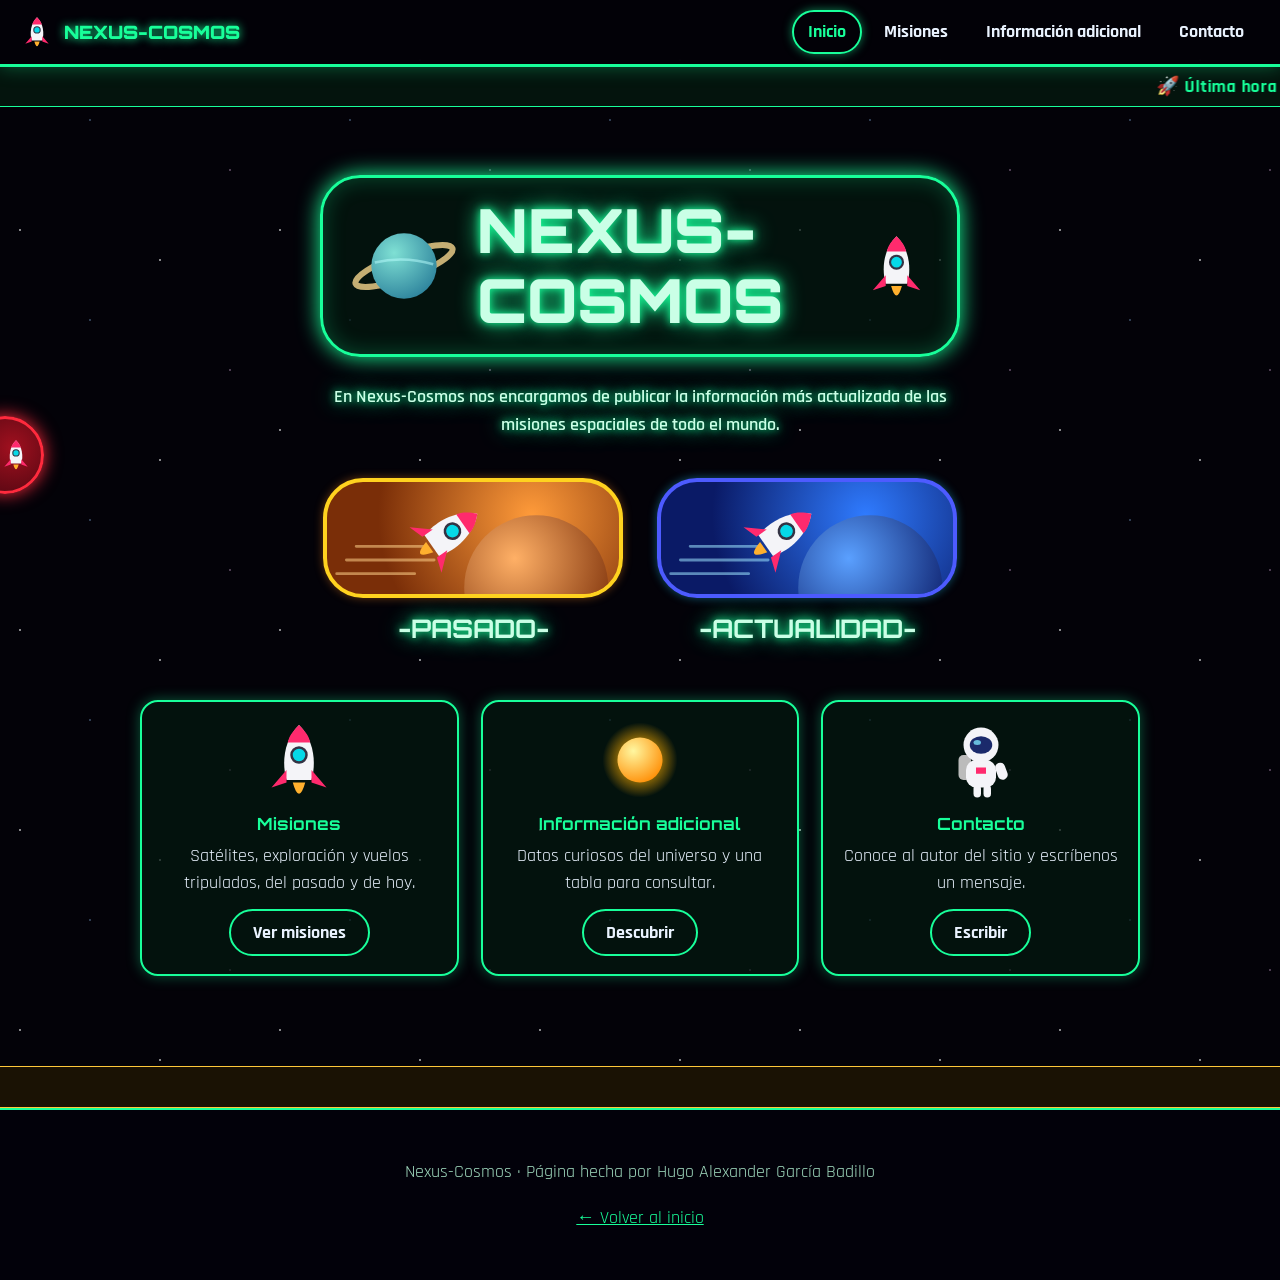
<file: index.html>
<!DOCTYPE html>
<html lang="es">
<head>
<meta charset="UTF-8">
<meta name="viewport" content="width=device-width, initial-scale=1, viewport-fit=cover">
<title>Inicio | Nexus-Cosmos</title>
<link href="https://fonts.googleapis.com/css2?family=Orbitron:wght@500;700;900&family=Rajdhani:wght@500;600;700&display=swap" rel="stylesheet">
<link rel="stylesheet" href="css/styles.css">
</head>
<body>

<!-- Navegación rápida (cohete) -->
<input type="checkbox" id="qnchk" class="vh" aria-label="Navegación rápida">
<div class="qn">
  <a class="qn-item" href="index.html" style="--i:3">🏠 Inicio</a>
  <a class="qn-item" href="misiones.html" style="--i:2">🚀 Misiones</a>
  <a class="qn-item" href="informacion.html" style="--i:1">⭐ Información adicional</a>
  <a class="qn-item" href="contacto.html" style="--i:0">✉️ Contacto</a>
  <label class="qn-btn" for="qnchk" title="Navegación rápida"><img src="img/cohete.svg" alt="Cohete: abrir navegación rápida"></label>
</div>

<!-- Encabezado y menú principal -->
<header class="top">
  <a class="brand" href="index.html"><img src="img/cohete.svg" alt="Logo de Nexus-Cosmos">NEXUS-COSMOS</a>
  <input type="checkbox" id="mnchk" class="vh" aria-label="Abrir menú">
  <label class="burger" for="mnchk" title="Menú">☰</label>
  <nav aria-label="Menú principal"><a href="index.html" aria-current="page">Inicio</a><a href="misiones.html">Misiones</a><a href="informacion.html">Información adicional</a><a href="contacto.html">Contacto</a></nav>
</header>
<marquee class="tick" scrollamount="6">🚀 Última hora espacial ✦ El telescopio James Webb observa el universo en infrarrojo ✦ Perseverance busca señales de vida antigua en Marte ✦ La Voyager 1 es el objeto humano más lejano de la Tierra ✦ Artemis I rodeó la Luna en 2022 🌙</marquee>

<main class="view on" id="v-inicio"><div class="wrap">
  <div class="titlebox"><img src="img/saturno.svg" alt="Planeta con anillos" class="pl"><h1 class="glow">NEXUS-COSMOS</h1><img src="img/cohete.svg" alt="Cohete" class="pl"></div>
  <p class="tagline glow">En Nexus-Cosmos nos encargamos de publicar la información más actualizada de las misiones espaciales de todo el mundo.</p>
  <div class="choices">
    <a class="choice p" href="misiones.html#pasado"><div class="img"><img src="img/pasado.svg" alt="Cohete sobre un planeta naranja"></div><h2 class="glow">-PASADO-</h2><div class="br"></div></a>
    <a class="choice a" href="misiones.html#actualidad"><div class="img"><img src="img/actualidad.svg" alt="Cohete sobre un planeta azul"></div><h2 class="glow">-ACTUALIDAD-</h2><div class="br"></div></a>
  </div>
  <div class="tiles">
    <article class="tile"><img src="img/cohete.svg" alt="Cohete"><h3>Misiones</h3><p>Satélites, exploración y vuelos tripulados, del pasado y de hoy.</p><a class="mini" href="misiones.html">Ver misiones</a></article>
    <article class="tile"><img src="img/sol.svg" alt="El Sol"><h3>Información adicional</h3><p>Datos curiosos del universo y una tabla para consultar.</p><a class="mini" href="informacion.html">Descubrir</a></article>
    <article class="tile"><img src="img/astronauta.svg" alt="Astronauta"><h3>Contacto</h3><p>Conoce al autor del sitio y escríbenos un mensaje.</p><a class="mini" href="contacto.html">Escribir</a></article>
    </div>
</div></main>

<marquee class="tick alt" direction="right" scrollamount="5">🪐 Elige una época: el pasado de la conquista espacial o las misiones de la actualidad ✦ Nexus-Cosmos: tu portal de misiones espaciales 🛰️</marquee>

<footer class="foot">
  <p>Nexus-Cosmos · Página hecha por Hugo Alexander García Badillo</p>
  <p><a href="index.html">← Volver al inicio</a></p>
</footer>
</body>
</html>
</file>
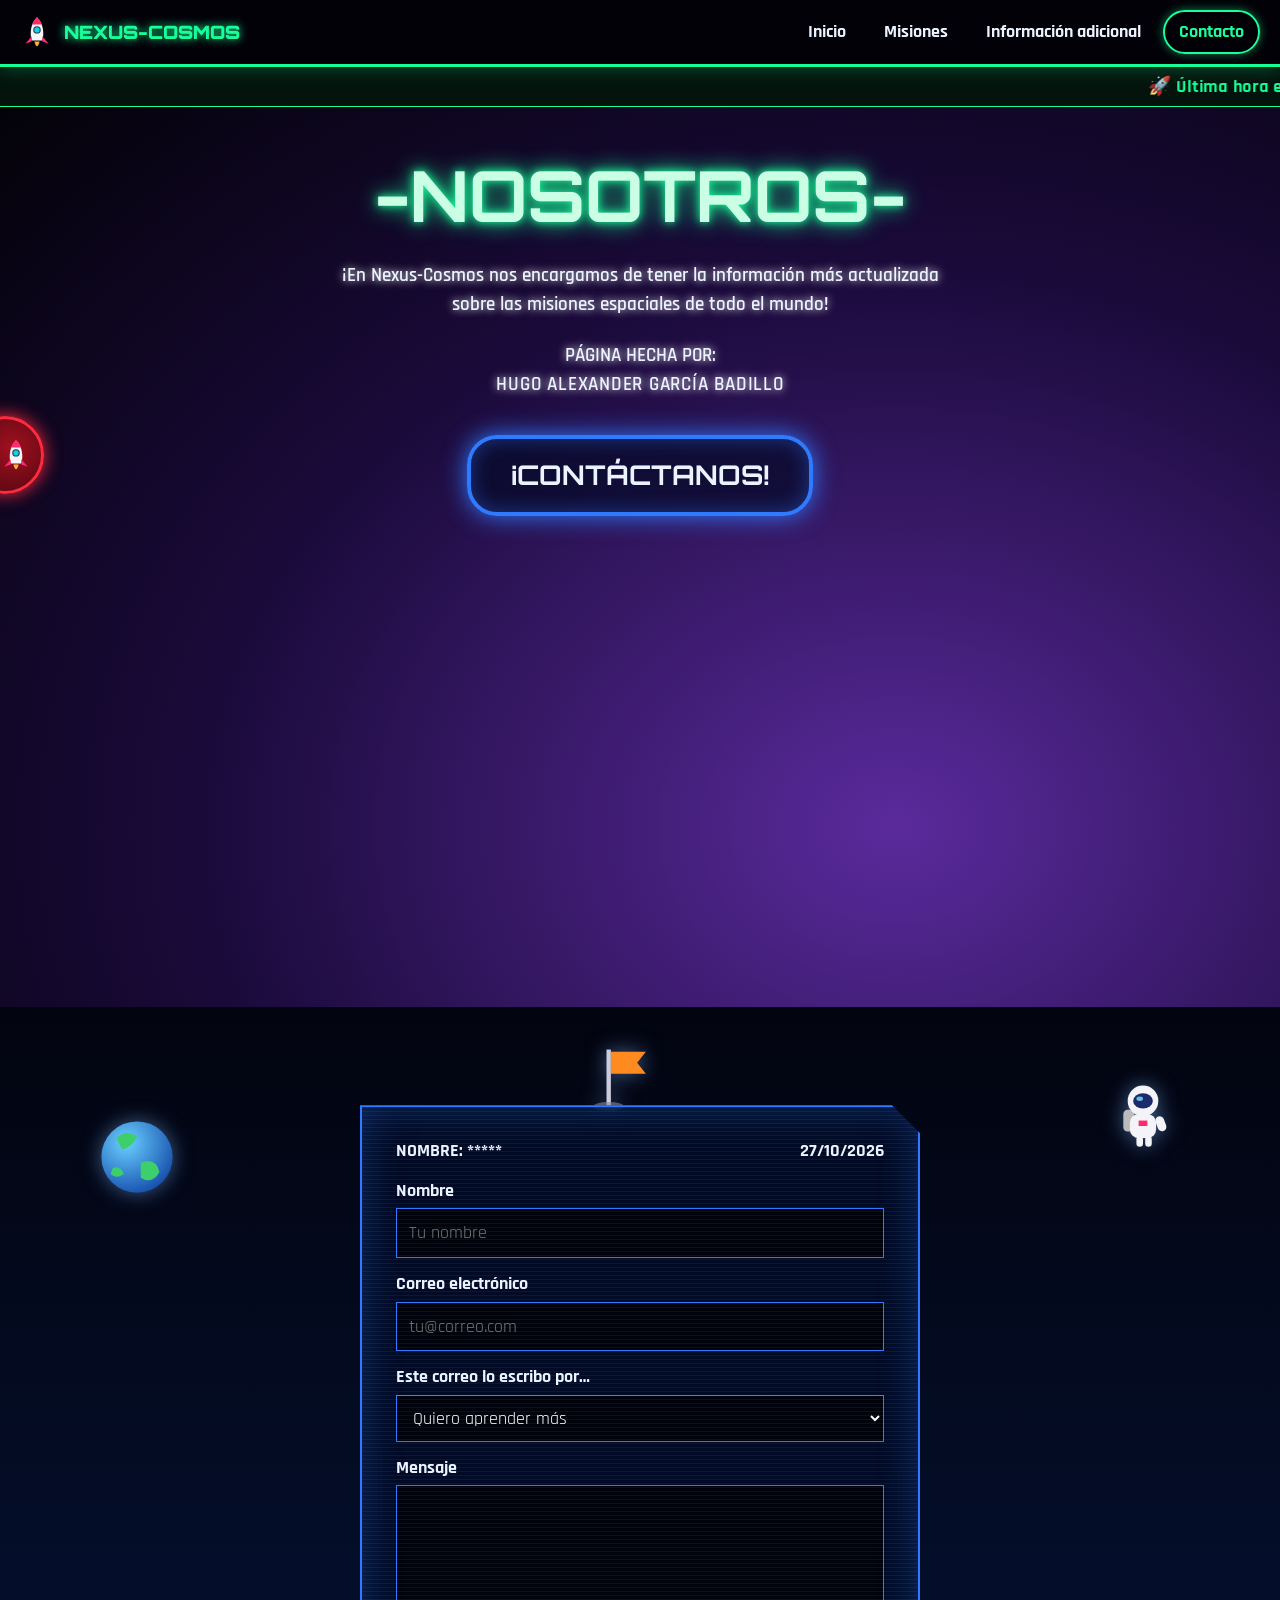
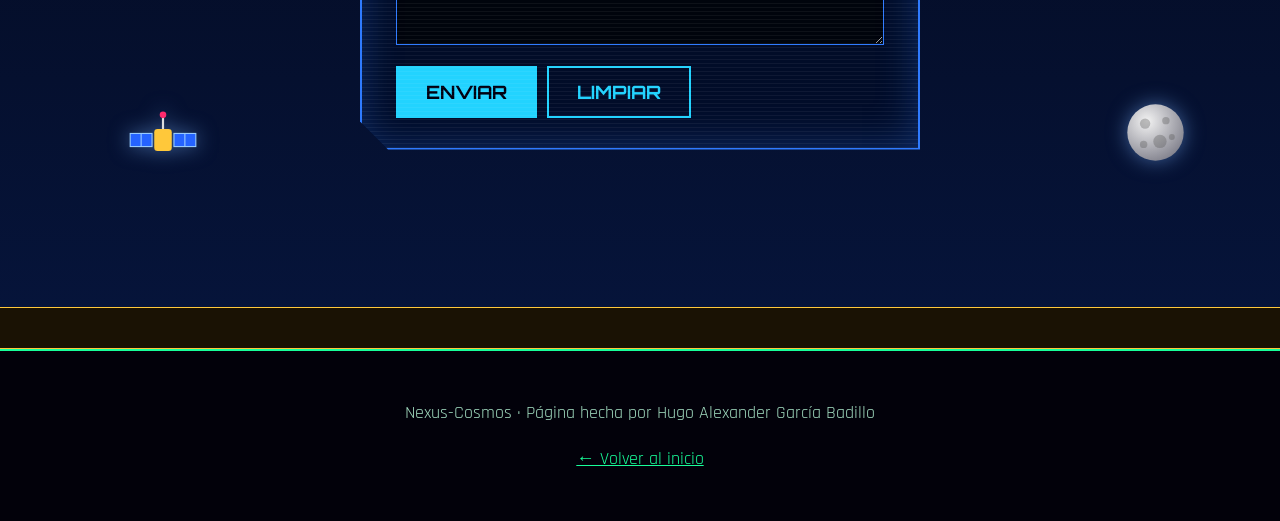
<file: contacto.html>
<!DOCTYPE html>
<html lang="es">
<head>
<meta charset="UTF-8">
<meta name="viewport" content="width=device-width, initial-scale=1, viewport-fit=cover">
<title>Contacto | Nexus-Cosmos</title>
<link href="https://fonts.googleapis.com/css2?family=Orbitron:wght@500;700;900&family=Rajdhani:wght@500;600;700&display=swap" rel="stylesheet">
<link rel="stylesheet" href="css/styles.css">
</head>
<body>

<!-- Navegación rápida (cohete) -->
<input type="checkbox" id="qnchk" class="vh" aria-label="Navegación rápida">
<div class="qn">
  <a class="qn-item" href="index.html" style="--i:3">🏠 Inicio</a>
  <a class="qn-item" href="misiones.html" style="--i:2">🚀 Misiones</a>
  <a class="qn-item" href="informacion.html" style="--i:1">⭐ Información adicional</a>
  <a class="qn-item" href="contacto.html" style="--i:0">✉️ Contacto</a>
  <label class="qn-btn" for="qnchk" title="Navegación rápida"><img src="img/cohete.svg" alt="Cohete: abrir navegación rápida"></label>
</div>

<!-- Encabezado y menú principal -->
<header class="top">
  <a class="brand" href="index.html"><img src="img/cohete.svg" alt="Logo de Nexus-Cosmos">NEXUS-COSMOS</a>
  <input type="checkbox" id="mnchk" class="vh" aria-label="Abrir menú">
  <label class="burger" for="mnchk" title="Menú">☰</label>
  <nav aria-label="Menú principal"><a href="index.html">Inicio</a><a href="misiones.html">Misiones</a><a href="informacion.html">Información adicional</a><a href="contacto.html" aria-current="page">Contacto</a></nav>
</header>
<marquee class="tick" scrollamount="6">🚀 Última hora espacial ✦ El telescopio James Webb observa el universo en infrarrojo ✦ Perseverance busca señales de vida antigua en Marte ✦ La Voyager 1 es el objeto humano más lejano de la Tierra ✦ Artemis I rodeó la Luna en 2022 🌙</marquee>

<section class="view on" id="v-nosotros"><div class="wrap">
  <h2 class="glow">-NOSOTROS-</h2>
  <p>¡En Nexus-Cosmos nos encargamos de tener la información más actualizada sobre las misiones espaciales de todo el mundo!</p>
  <p>PÁGINA HECHA POR:<br><span class="who">HUGO ALEXANDER GARCÍA BADILLO</span></p>
  <a class="go" href="#formulario">¡CONTÁCTANOS!</a>
</div></section>

<section class="view" id="v-contacto">
  <span class="fl"><img src="img/tierra.svg" alt="Planeta Tierra"></span><span class="fl"><img src="img/astronauta.svg" alt="Astronauta flotando"></span><span class="fl"><img src="img/satelite.svg" alt="Satélite"></span><span class="fl"><img src="img/luna.svg" alt="La Luna"></span><span class="fl"><img src="img/bandera.svg" alt="Bandera en la Luna"></span>
  <div class="wrap"><form class="holo" id="formulario" action="mailto:tu-correo@ejemplo.com" method="post" enctype="text/plain">
    <div class="hd"><span>NOMBRE: *****</span><time datetime="2026-10-27">27/10/2026</time></div>
    <label for="cn">Nombre</label><input id="cn" name="nombre" type="text" placeholder="Tu nombre" required>
    <label for="ce">Correo electrónico</label><input id="ce" name="correo" type="email" placeholder="tu@correo.com" required>
    <label for="cs">Este correo lo escribo por…</label>
    <select id="cs" name="motivo"><option>Quiero aprender más</option><option>Quiero sugerir una misión</option><option>Encontré un error</option><option>Otro motivo</option></select>
    <label for="cm">Mensaje</label><textarea id="cm" name="mensaje" rows="5" required></textarea>
    <button class="send" type="submit">ENVIAR</button><button class="send alt" type="reset">LIMPIAR</button>
  </form></div>
</section>

<marquee class="tick alt" direction="right" scrollamount="5">✉️ Escríbenos tu mensaje ✦ Nexus-Cosmos responde a todos los exploradores del cosmos 🚀</marquee>

<footer class="foot">
  <p>Nexus-Cosmos · Página hecha por Hugo Alexander García Badillo</p>
  <p><a href="index.html">← Volver al inicio</a></p>
</footer>
</body>
</html>
</file>
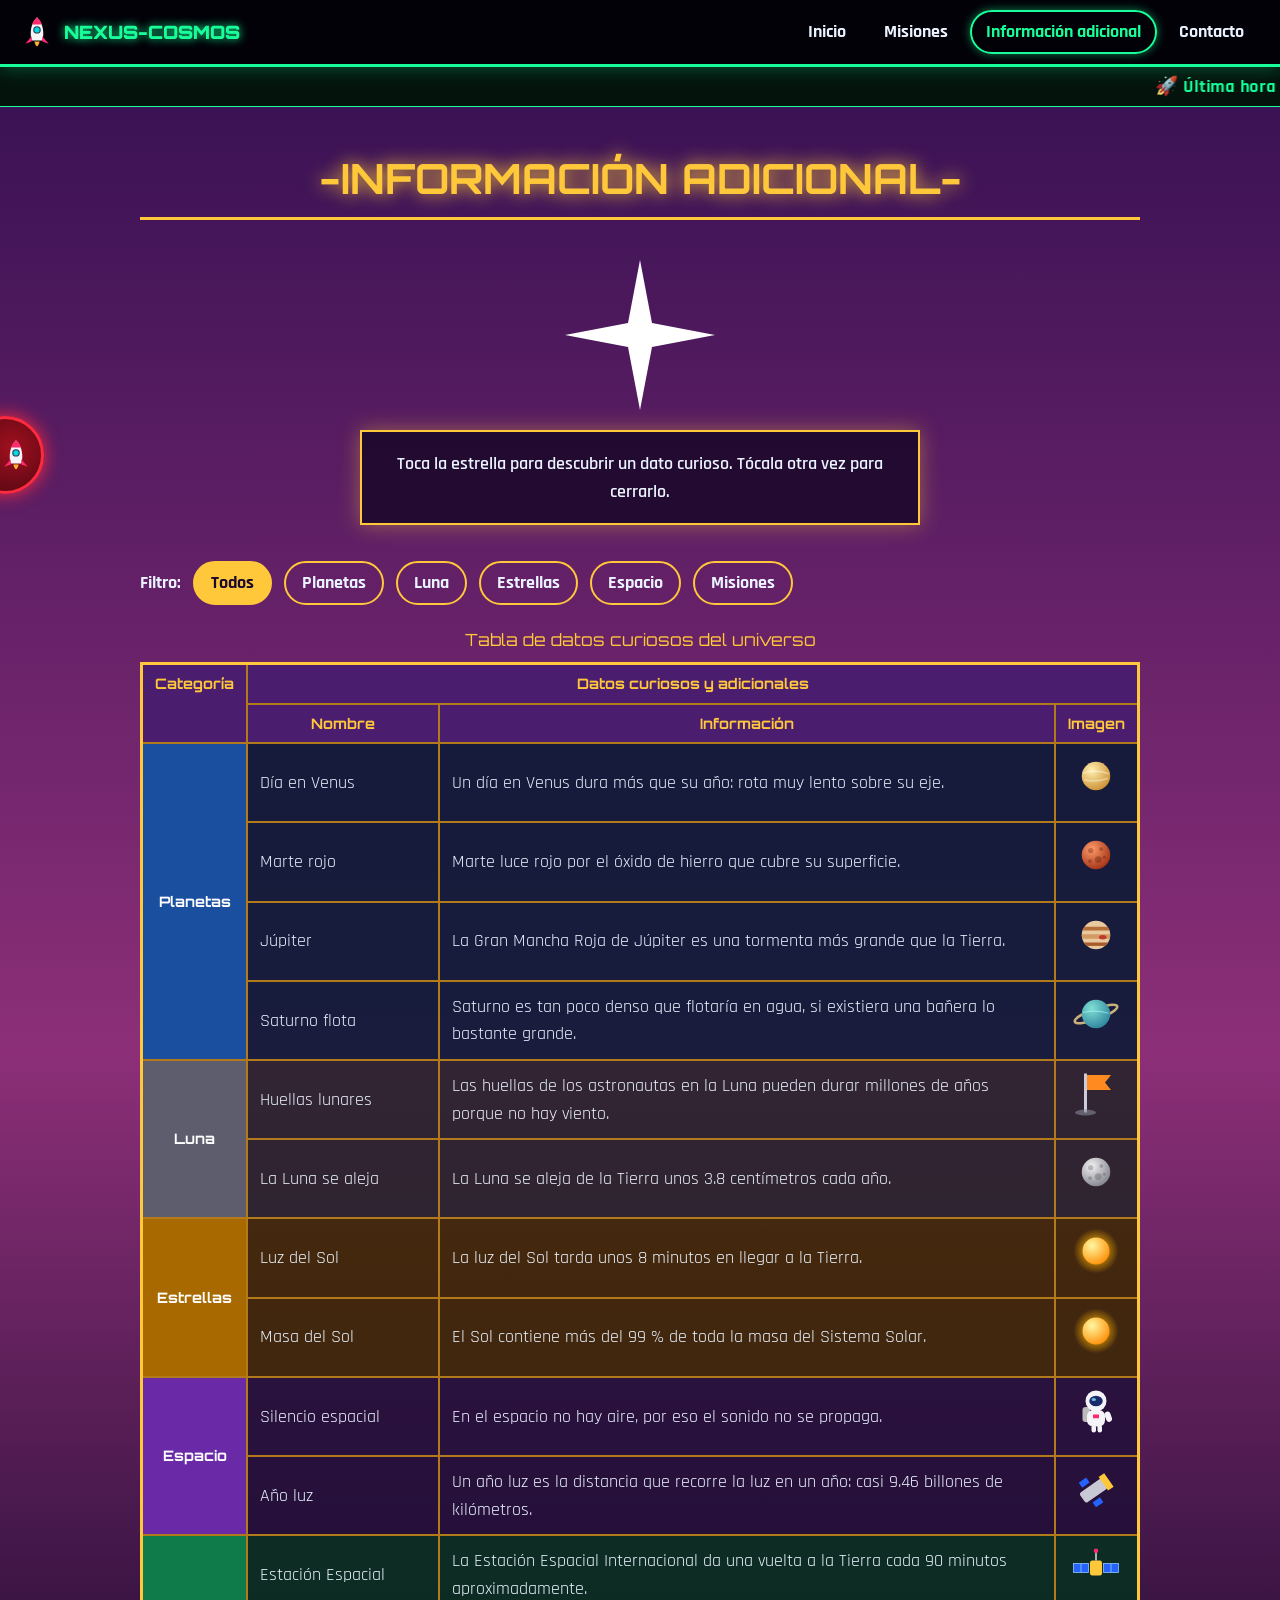
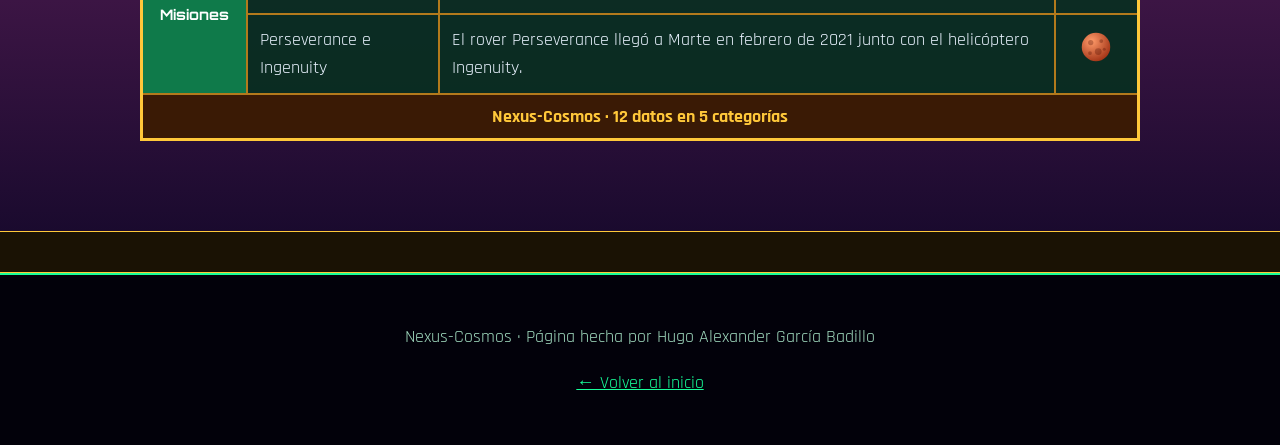
<file: informacion.html>
<!DOCTYPE html>
<html lang="es">
<head>
<meta charset="UTF-8">
<meta name="viewport" content="width=device-width, initial-scale=1, viewport-fit=cover">
<title>Información adicional | Nexus-Cosmos</title>
<link href="https://fonts.googleapis.com/css2?family=Orbitron:wght@500;700;900&family=Rajdhani:wght@500;600;700&display=swap" rel="stylesheet">
<link rel="stylesheet" href="css/styles.css">
</head>
<body>

<!-- Navegación rápida (cohete) -->
<input type="checkbox" id="qnchk" class="vh" aria-label="Navegación rápida">
<div class="qn">
  <a class="qn-item" href="index.html" style="--i:3">🏠 Inicio</a>
  <a class="qn-item" href="misiones.html" style="--i:2">🚀 Misiones</a>
  <a class="qn-item" href="informacion.html" style="--i:1">⭐ Información adicional</a>
  <a class="qn-item" href="contacto.html" style="--i:0">✉️ Contacto</a>
  <label class="qn-btn" for="qnchk" title="Navegación rápida"><img src="img/cohete.svg" alt="Cohete: abrir navegación rápida"></label>
</div>

<!-- Encabezado y menú principal -->
<header class="top">
  <a class="brand" href="index.html"><img src="img/cohete.svg" alt="Logo de Nexus-Cosmos">NEXUS-COSMOS</a>
  <input type="checkbox" id="mnchk" class="vh" aria-label="Abrir menú">
  <label class="burger" for="mnchk" title="Menú">☰</label>
  <nav aria-label="Menú principal"><a href="index.html">Inicio</a><a href="misiones.html">Misiones</a><a href="informacion.html" aria-current="page">Información adicional</a><a href="contacto.html">Contacto</a></nav>
</header>
<marquee class="tick" scrollamount="6">🚀 Última hora espacial ✦ El telescopio James Webb observa el universo en infrarrojo ✦ Perseverance busca señales de vida antigua en Marte ✦ La Voyager 1 es el objeto humano más lejano de la Tierra ✦ Artemis I rodeó la Luna en 2022 🌙</marquee>

<section class="view on" id="v-info"><div class="wrap">
  <h2>-INFORMACIÓN ADICIONAL-</h2>
  <input type="checkbox" class="vh" id="starchk" aria-label="Mostrar dato curioso">
  <div class="starwrap"><label class="star" for="starchk" title="Dato curioso"></label></div>
  <div class="fbox">
    <div class="factbox fb hint">Toca la estrella para descubrir un dato curioso. Tócala otra vez para cerrarlo.</div>
    <div class="factbox fb cyc">
      <p>✨ Un día en Venus dura más que su año: rota muy lento sobre su eje.</p>
      <p>✨ Marte luce rojo por el óxido de hierro que cubre su superficie.</p>
      <p>✨ La Gran Mancha Roja de Júpiter es una tormenta más grande que la Tierra.</p>
      <p>✨ Saturno es tan poco denso que flotaría en agua, si existiera una bañera lo bastante grande.</p>
      <p>✨ Las huellas de los astronautas en la Luna pueden durar millones de años porque no hay viento.</p>
      <p>✨ La Luna se aleja de la Tierra unos 3.8 centímetros cada año.</p>
      <p>✨ La luz del Sol tarda unos 8 minutos en llegar a la Tierra.</p>
      <p>✨ El Sol contiene más del 99 % de toda la masa del Sistema Solar.</p>
      <p>✨ En el espacio no hay aire, por eso el sonido no se propaga.</p>
      <p>✨ Un año luz es la distancia que recorre la luz en un año: casi 9.46 billones de kilómetros.</p>
      <p>✨ La Estación Espacial Internacional da una vuelta a la Tierra cada 90 minutos aproximadamente.</p>
      <p>✨ El rover Perseverance llegó a Marte en febrero de 2021 junto con el helicóptero Ingenuity.</p>
      </div>
  </div>
  <input type="radio" class="vh" name="f" id="f-all" checked><input type="radio" class="vh" name="f" id="f-pl"><input type="radio" class="vh" name="f" id="f-lu"><input type="radio" class="vh" name="f" id="f-es"><input type="radio" class="vh" name="f" id="f-ex"><input type="radio" class="vh" name="f" id="f-mi">
  <div class="tools"><span>Filtro:</span> <label class="fchip" for="f-all">Todos</label> <label class="fchip" for="f-pl">Planetas</label> <label class="fchip" for="f-lu">Luna</label> <label class="fchip" for="f-es">Estrellas</label> <label class="fchip" for="f-ex">Espacio</label> <label class="fchip" for="f-mi">Misiones</label></div>
  <div class="tw"><table>
    <caption>Tabla de datos curiosos del universo</caption>
    <thead>
      <tr><th rowspan="2">Categoría</th><th colspan="3">Datos curiosos y adicionales</th></tr>
      <tr><th>Nombre</th><th>Información</th><th>Imagen</th></tr>
    </thead>
    <tbody class="pl">
      <tr><td class="cat" rowspan="4">Planetas</td><td>Día en Venus</td><td>Un día en Venus dura más que su año: rota muy lento sobre su eje.</td><td class="im"><img src="img/venus.svg" alt="Ilustración: Día en Venus"></td></tr>
      <tr><td>Marte rojo</td><td>Marte luce rojo por el óxido de hierro que cubre su superficie.</td><td class="im"><img src="img/marte.svg" alt="Ilustración: Marte rojo"></td></tr>
      <tr><td>Júpiter</td><td>La Gran Mancha Roja de Júpiter es una tormenta más grande que la Tierra.</td><td class="im"><img src="img/jupiter.svg" alt="Ilustración: Júpiter"></td></tr>
      <tr><td>Saturno flota</td><td>Saturno es tan poco denso que flotaría en agua, si existiera una bañera lo bastante grande.</td><td class="im"><img src="img/saturno.svg" alt="Ilustración: Saturno flota"></td></tr>
    </tbody>
    <tbody class="lu">
      <tr><td class="cat" rowspan="2">Luna</td><td>Huellas lunares</td><td>Las huellas de los astronautas en la Luna pueden durar millones de años porque no hay viento.</td><td class="im"><img src="img/bandera.svg" alt="Ilustración: Huellas lunares"></td></tr>
      <tr><td>La Luna se aleja</td><td>La Luna se aleja de la Tierra unos 3.8 centímetros cada año.</td><td class="im"><img src="img/luna.svg" alt="Ilustración: La Luna se aleja"></td></tr>
    </tbody>
    <tbody class="es">
      <tr><td class="cat" rowspan="2">Estrellas</td><td>Luz del Sol</td><td>La luz del Sol tarda unos 8 minutos en llegar a la Tierra.</td><td class="im"><img src="img/sol.svg" alt="Ilustración: Luz del Sol"></td></tr>
      <tr><td>Masa del Sol</td><td>El Sol contiene más del 99 % de toda la masa del Sistema Solar.</td><td class="im"><img src="img/sol.svg" alt="Ilustración: Masa del Sol"></td></tr>
    </tbody>
    <tbody class="ex">
      <tr><td class="cat" rowspan="2">Espacio</td><td>Silencio espacial</td><td>En el espacio no hay aire, por eso el sonido no se propaga.</td><td class="im"><img src="img/astronauta.svg" alt="Ilustración: Silencio espacial"></td></tr>
      <tr><td>Año luz</td><td>Un año luz es la distancia que recorre la luz en un año: casi 9.46 billones de kilómetros.</td><td class="im"><img src="img/telescopio.svg" alt="Ilustración: Año luz"></td></tr>
    </tbody>
    <tbody class="mi">
      <tr><td class="cat" rowspan="2">Misiones</td><td>Estación Espacial</td><td>La Estación Espacial Internacional da una vuelta a la Tierra cada 90 minutos aproximadamente.</td><td class="im"><img src="img/satelite.svg" alt="Ilustración: Estación Espacial"></td></tr>
      <tr><td>Perseverance e Ingenuity</td><td>El rover Perseverance llegó a Marte en febrero de 2021 junto con el helicóptero Ingenuity.</td><td class="im"><img src="img/marte.svg" alt="Ilustración: Perseverance e Ingenuity"></td></tr>
    </tbody>
    <tfoot><tr><td colspan="4">Nexus-Cosmos · 12 datos en 5 categorías</td></tr></tfoot>
  </table></div>
</div></section>

<marquee class="tick alt" direction="right" scrollamount="5">⭐ Toca la estrella dorada para leer un dato curioso ✦ Filtra la tabla por categoría ✦ El universo es enorme y siempre hay algo nuevo por descubrir 🌌</marquee>

<footer class="foot">
  <p>Nexus-Cosmos · Página hecha por Hugo Alexander García Badillo</p>
  <p><a href="index.html">← Volver al inicio</a></p>
</footer>
</body>
</html>
</file>
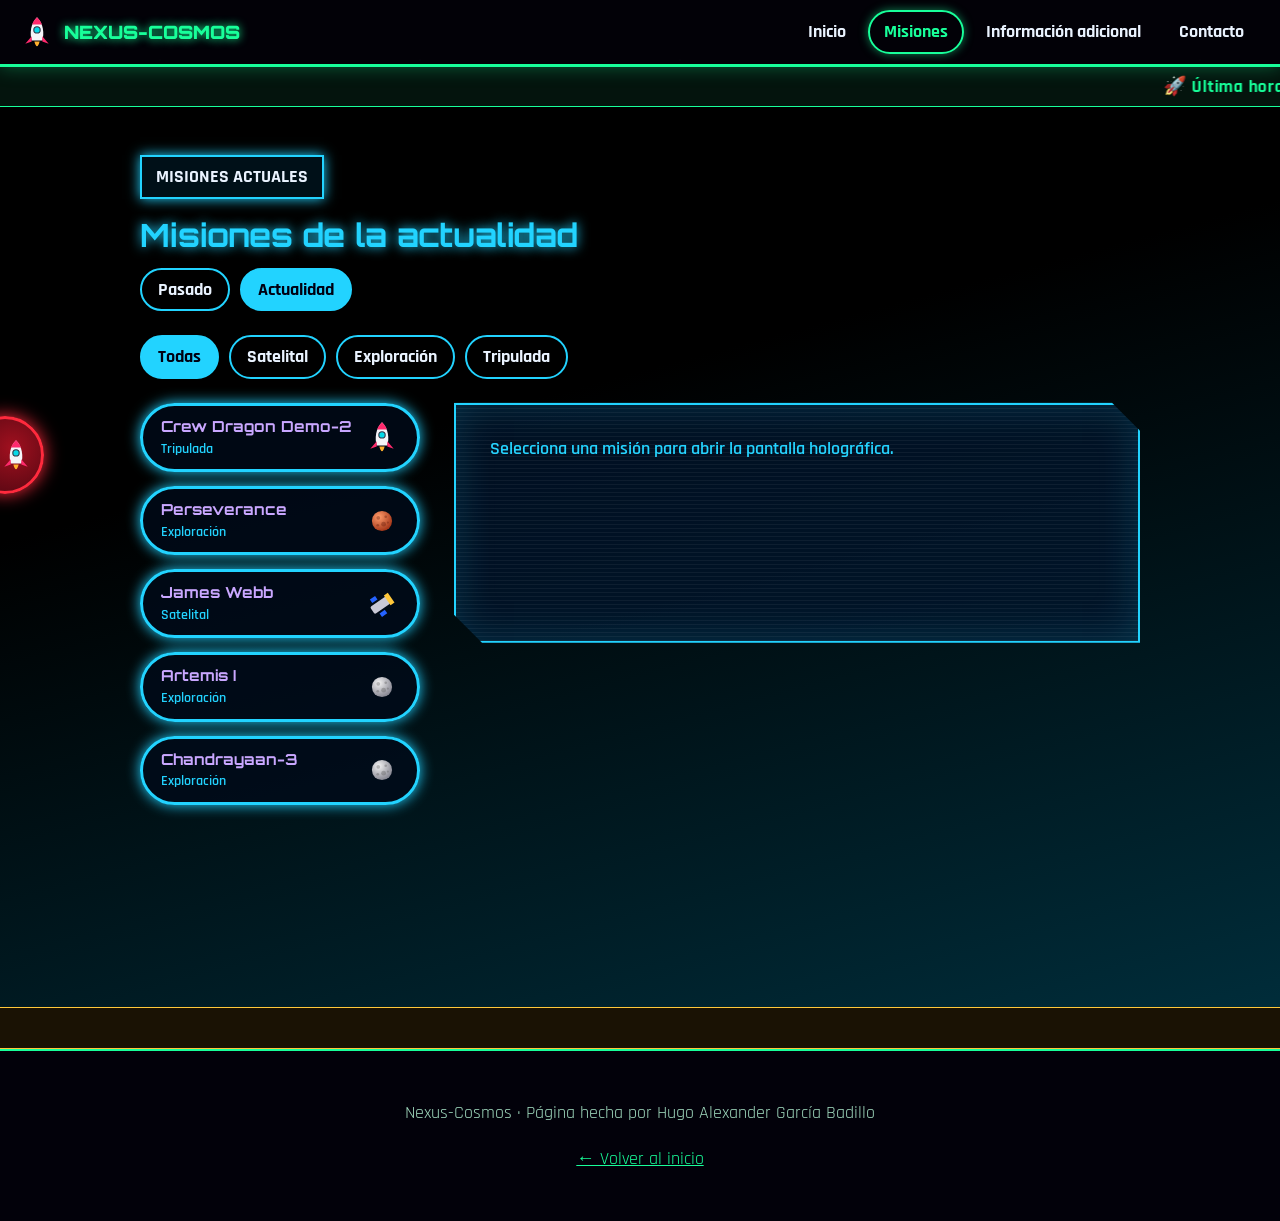
<file: misiones.html>
<!DOCTYPE html>
<html lang="es">
<head>
<meta charset="UTF-8">
<meta name="viewport" content="width=device-width, initial-scale=1, viewport-fit=cover">
<title>Misiones | Nexus-Cosmos</title>
<link href="https://fonts.googleapis.com/css2?family=Orbitron:wght@500;700;900&family=Rajdhani:wght@500;600;700&display=swap" rel="stylesheet">
<link rel="stylesheet" href="css/styles.css">
</head>
<body>

<!-- Navegación rápida (cohete) -->
<input type="checkbox" id="qnchk" class="vh" aria-label="Navegación rápida">
<div class="qn">
  <a class="qn-item" href="index.html" style="--i:3">🏠 Inicio</a>
  <a class="qn-item" href="misiones.html" style="--i:2">🚀 Misiones</a>
  <a class="qn-item" href="informacion.html" style="--i:1">⭐ Información adicional</a>
  <a class="qn-item" href="contacto.html" style="--i:0">✉️ Contacto</a>
  <label class="qn-btn" for="qnchk" title="Navegación rápida"><img src="img/cohete.svg" alt="Cohete: abrir navegación rápida"></label>
</div>

<!-- Encabezado y menú principal -->
<header class="top">
  <a class="brand" href="index.html"><img src="img/cohete.svg" alt="Logo de Nexus-Cosmos">NEXUS-COSMOS</a>
  <input type="checkbox" id="mnchk" class="vh" aria-label="Abrir menú">
  <label class="burger" for="mnchk" title="Menú">☰</label>
  <nav aria-label="Menú principal"><a href="index.html">Inicio</a><a href="misiones.html" aria-current="page">Misiones</a><a href="informacion.html">Información adicional</a><a href="contacto.html">Contacto</a></nav>
</header>
<marquee class="tick" scrollamount="6">🚀 Última hora espacial ✦ El telescopio James Webb observa el universo en infrarrojo ✦ Perseverance busca señales de vida antigua en Marte ✦ La Voyager 1 es el objeto humano más lejano de la Tierra ✦ Artemis I rodeó la Luna en 2022 🌙</marquee>

<section class="view era" id="pasado" data-theme="pasado"><div class="wrap">
  <span class="chip-tag">MISIONES PASADAS</span>
  <h2 class="eh">Las misiones que abrieron el camino</h2>
  <div class="bar"><a class="chip on" href="#pasado">Pasado</a><a class="chip" href="#actualidad">Actualidad</a></div>
  <input type="radio" class="vh" name="pm" id="p1" aria-label="Sputnik 1"><input type="radio" class="vh" name="pm" id="p2" aria-label="Vostok 1"><input type="radio" class="vh" name="pm" id="p3" aria-label="Apolo 11"><input type="radio" class="vh" name="pm" id="p4" aria-label="Voyager 1"><input type="radio" class="vh" name="pm" id="p5" aria-label="Hubble">
  <input type="radio" class="vh" name="pcat" id="pc-all" checked><input type="radio" class="vh" name="pcat" id="pc-sat"><input type="radio" class="vh" name="pcat" id="pc-exp"><input type="radio" class="vh" name="pcat" id="pc-trip">
  <div class="bar"><label class="chip" for="pc-all">Todas</label><label class="chip" for="pc-sat">Satelital</label><label class="chip" for="pc-exp">Exploración</label><label class="chip" for="pc-trip">Tripulada</label></div>
  <div class="mgrid">
    <div class="mlist">
      <label class="mbtn sat" for="p1"><span>Sputnik 1<small>Satelital</small></span><img src="img/satelite.svg" alt=""></label>
      <label class="mbtn trip" for="p2"><span>Vostok 1<small>Tripulada</small></span><img src="img/astronauta.svg" alt=""></label>
      <label class="mbtn trip" for="p3"><span>Apolo 11<small>Tripulada</small></span><img src="img/luna.svg" alt=""></label>
      <label class="mbtn exp" for="p4"><span>Voyager 1<small>Exploración</small></span><img src="img/sonda.svg" alt=""></label>
      <label class="mbtn sat" for="p5"><span>Hubble<small>Satelital</small></span><img src="img/telescopio.svg" alt=""></label>
      </div>
    <div class="holo">
      <p class="empty hint">Selecciona una misión para abrir la pantalla holográfica.</p>
      <div class="hp ph1"><h3>SPUTNIK 1 - AÑO 1957</h3><div class="row"><p>Primer satélite artificial de la historia, lanzado por la Unión Soviética. Inició la carrera espacial.<br><em style="color:var(--acc)">Tipo: Satelital</em></p><img src="img/satelite.svg" alt="Ilustración de Sputnik 1" class="big"></div></div>
      <div class="hp ph2"><h3>VOSTOK 1 - AÑO 1961</h3><div class="row"><p>Yuri Gagarin se convirtió en el primer ser humano en viajar al espacio y orbitar la Tierra.<br><em style="color:var(--acc)">Tipo: Tripulada</em></p><img src="img/astronauta.svg" alt="Ilustración de Vostok 1" class="big"></div></div>
      <div class="hp ph3"><h3>APOLO 11 - AÑO 1969</h3><div class="row"><p>Neil Armstrong y Buzz Aldrin pisaron la Luna por primera vez, mientras Michael Collins esperaba en órbita.<br><em style="color:var(--acc)">Tipo: Tripulada</em></p><img src="img/luna.svg" alt="Ilustración de Apolo 11" class="big"></div></div>
      <div class="hp ph4"><h3>VOYAGER 1 - AÑO 1977</h3><div class="row"><p>Sonda que visitó Júpiter y Saturno, y hoy es el objeto humano más lejano de la Tierra.<br><em style="color:var(--acc)">Tipo: Exploración</em></p><img src="img/sonda.svg" alt="Ilustración de Voyager 1" class="big"></div></div>
      <div class="hp ph5"><h3>HUBBLE - AÑO 1990</h3><div class="row"><p>Telescopio espacial que ha capturado imágenes profundas del universo durante más de tres décadas.<br><em style="color:var(--acc)">Tipo: Satelital</em></p><img src="img/telescopio.svg" alt="Ilustración de Hubble" class="big"></div></div>
      </div>
  </div>
</div></section>
<section class="view era" id="actualidad" data-theme="actualidad"><div class="wrap">
  <span class="chip-tag">MISIONES ACTUALES</span>
  <h2 class="eh">Misiones de la actualidad</h2>
  <div class="bar"><a class="chip" href="#pasado">Pasado</a><a class="chip on" href="#actualidad">Actualidad</a></div>
  <input type="radio" class="vh" name="am" id="a1" aria-label="Crew Dragon Demo-2"><input type="radio" class="vh" name="am" id="a2" aria-label="Perseverance"><input type="radio" class="vh" name="am" id="a3" aria-label="James Webb"><input type="radio" class="vh" name="am" id="a4" aria-label="Artemis I"><input type="radio" class="vh" name="am" id="a5" aria-label="Chandrayaan-3">
  <input type="radio" class="vh" name="acat" id="ac-all" checked><input type="radio" class="vh" name="acat" id="ac-sat"><input type="radio" class="vh" name="acat" id="ac-exp"><input type="radio" class="vh" name="acat" id="ac-trip">
  <div class="bar"><label class="chip" for="ac-all">Todas</label><label class="chip" for="ac-sat">Satelital</label><label class="chip" for="ac-exp">Exploración</label><label class="chip" for="ac-trip">Tripulada</label></div>
  <div class="mgrid">
    <div class="mlist">
      <label class="mbtn trip" for="a1"><span>Crew Dragon Demo-2<small>Tripulada</small></span><img src="img/cohete.svg" alt=""></label>
      <label class="mbtn exp" for="a2"><span>Perseverance<small>Exploración</small></span><img src="img/marte.svg" alt=""></label>
      <label class="mbtn sat" for="a3"><span>James Webb<small>Satelital</small></span><img src="img/telescopio.svg" alt=""></label>
      <label class="mbtn exp" for="a4"><span>Artemis I<small>Exploración</small></span><img src="img/luna.svg" alt=""></label>
      <label class="mbtn exp" for="a5"><span>Chandrayaan-3<small>Exploración</small></span><img src="img/luna.svg" alt=""></label>
      </div>
    <div class="holo">
      <p class="empty hint">Selecciona una misión para abrir la pantalla holográfica.</p>
      <div class="hp ah1"><h3>CREW DRAGON DEMO-2 - AÑO 2020</h3><div class="row"><p>Primer vuelo orbital tripulado operado por una empresa privada, con destino a la Estación Espacial Internacional.<br><em style="color:var(--acc)">Tipo: Tripulada</em></p><img src="img/cohete.svg" alt="Ilustración de Crew Dragon Demo-2" class="big"></div></div>
      <div class="hp ah2"><h3>PERSEVERANCE - AÑO 2021</h3><div class="row"><p>Rover de la NASA que busca señales de vida antigua en Marte y recolecta muestras para traerlas a la Tierra.<br><em style="color:var(--acc)">Tipo: Exploración</em></p><img src="img/marte.svg" alt="Ilustración de Perseverance" class="big"></div></div>
      <div class="hp ah3"><h3>JAMES WEBB - AÑO 2021</h3><div class="row"><p>Telescopio infrarrojo que observa las primeras galaxias y estudia atmósferas de exoplanetas.<br><em style="color:var(--acc)">Tipo: Satelital</em></p><img src="img/telescopio.svg" alt="Ilustración de James Webb" class="big"></div></div>
      <div class="hp ah4"><h3>ARTEMIS I - AÑO 2022</h3><div class="row"><p>Vuelo de prueba sin tripulación de la cápsula Orión alrededor de la Luna, primer paso del programa Artemis.<br><em style="color:var(--acc)">Tipo: Exploración</em></p><img src="img/luna.svg" alt="Ilustración de Artemis I" class="big"></div></div>
      <div class="hp ah5"><h3>CHANDRAYAAN-3 - AÑO 2023</h3><div class="row"><p>India logró un alunizaje suave cerca del polo sur lunar, una región clave por su posible hielo de agua.<br><em style="color:var(--acc)">Tipo: Exploración</em></p><img src="img/luna.svg" alt="Ilustración de Chandrayaan-3" class="big"></div></div>
      </div>
  </div>
</div></section>


<marquee class="tick alt" direction="right" scrollamount="5">🛰️ Filtra las misiones por tipo: satelital, exploración o tripulada ✦ Haz clic en una misión para abrir la pantalla holográfica 🔭</marquee>

<footer class="foot">
  <p>Nexus-Cosmos · Página hecha por Hugo Alexander García Badillo</p>
  <p><a href="index.html">← Volver al inicio</a></p>
</footer>
</body>
</html>
</file>
<file: css/styles.css>
:root{
  color-scheme:dark;
  --g:#18ff9a;--gold:#ffc83a;--red:#ff2a3d;--vio:#c9a7ff;
  --acc:#22d3ff;--acc2:#2563ff;
  --display:'Orbitron','Arial Black',sans-serif;--body:'Rajdhani','Segoe UI',Arial,sans-serif;
  box-sizing:border-box;padding-top:env(safe-area-inset-top,0px);padding-bottom:env(safe-area-inset-bottom,0px);
}
*,*::before,*::after{box-sizing:inherit}
html,body{margin:0;min-height:100%}
body{
  background:#030208;color:#eaf3ff;font-family:var(--body);font-size:1.15rem;line-height:1.5;overflow-x:hidden;
  background-image:
    radial-gradient(1.5px 1.5px at 20px 30px,#fff,transparent),radial-gradient(1px 1px at 90px 120px,#9cf,transparent),
    radial-gradient(1.5px 1.5px at 160px 60px,#fff,transparent),radial-gradient(1px 1px at 230px 170px,#fcf,transparent);
  background-size:260px 200px;
}
[data-theme=pasado]{--acc:#ff8a1f;--acc2:#ff4d00}
h1,h2,h3{font-family:var(--display);margin:0;line-height:1.15}
button{font:inherit;color:inherit;cursor:pointer}
:focus-visible{outline:2px solid var(--gold);outline-offset:3px}
.view{min-height:100vh;padding:48px 20px 90px;position:relative;overflow:hidden}
.view.on{display:block;animation:fade .5s}
@keyframes fade{from{opacity:0}to{opacity:1}}
.wrap{max-width:1000px;margin:0 auto;position:relative;z-index:2}
.glow{text-shadow:0 0 8px var(--g),0 0 22px var(--g);color:#caffe6}

/* QUICK NAV */
.qn{position:fixed;left:0;top:50%;z-index:90;width:0;height:0}
.qn-btn{
  position:absolute;left:-34px;top:-34px;width:78px;height:78px;border-radius:50%;padding:0 0 0 30px;font-size:1.7rem;
  background:radial-gradient(circle at 60% 40%,#a1101f,#4a0610);border:3px solid var(--red);box-shadow:0 0 18px var(--red);
  transition:transform .3s;
}
#qnchk:checked + .qn .qn-btn{transform:rotate(-45deg)}
.qn-item{
  position:absolute;left:0;top:0;transform:translate(0,-50%) scale(.2);opacity:0;pointer-events:none;white-space:nowrap;
  padding:10px 18px;border-radius:999px;border:2px solid var(--g);background:#04140d;color:var(--g);font-weight:700;
  box-shadow:0 0 12px rgba(24,255,154,.5);transition:transform .35s,opacity .35s,background .2s;
}
.qn-item:hover{background:var(--g);color:#031;}
#qnchk:checked + .qn .qn-item{opacity:1;pointer-events:auto;transform:translate(var(--x),calc(var(--y) - 50%)) scale(1)}
.qn-item:nth-of-type(1){--x:62px;--y:-135px}
.qn-item:nth-of-type(2){--x:104px;--y:-45px}
.qn-item:nth-of-type(3){--x:104px;--y:45px}
.qn-item:nth-of-type(4){--x:62px;--y:135px}
.qn-item:nth-of-type(n){transition-delay:calc(var(--i,0)*.04s)}

/* INICIO */
.titlebox{
  display:flex;align-items:center;justify-content:center;gap:18px;padding:18px 26px;margin:20px auto 26px;max-width:640px;
  border:3px solid var(--g);border-radius:40px;background:rgba(3,25,17,.7);box-shadow:0 0 22px var(--g),inset 0 0 22px rgba(24,255,154,.25);
}
.titlebox .pl{font-size:3.4rem;animation:bob 4s ease-in-out infinite}
.titlebox h1{font-size:clamp(2rem,8vw,3.8rem);font-weight:900}
@keyframes bob{50%{transform:translateY(-8px) rotate(6deg)}}
.tagline{text-align:center;max-width:640px;margin:0 auto 40px;font-weight:600}
.choices{display:flex;flex-wrap:wrap;justify-content:center;gap:34px}
.choice{text-align:center;background:none;border:0;padding:0;width:min(300px,100%)}
.choice .img{
  display:grid;place-items:center;height:120px;font-size:3.4rem;border-radius:40px;border:4px solid;
  transition:transform .3s,box-shadow .3s,filter .3s;
}
.choice.p .img{border-color:#ffd21f;background:radial-gradient(circle at 70% 30%,#ff9b3a,#7a2e08 70%);box-shadow:0 0 10px rgba(255,138,31,.4)}
.choice.a .img{border-color:#4d5bff;background:radial-gradient(circle at 70% 30%,#2f7bff,#0a1a66 70%);box-shadow:0 0 10px rgba(34,211,255,.4)}
.choice:hover .img,.choice:focus-visible .img{transform:scale(1.07);filter:brightness(1.25)}
.choice.p:hover .img,.choice.p:focus-visible .img{box-shadow:0 0 34px #ff9b3a}
.choice.a:hover .img,.choice.a:focus-visible .img{box-shadow:0 0 34px #22d3ff}
.choice h2{margin-top:16px;font-size:1.6rem}
.choice .br{font-size:3.2rem;color:var(--g);text-shadow:0 0 14px var(--g);font-family:var(--display)}

/* MISIONES */
.era{background:linear-gradient(165deg,#000 35%,var(--acc2) 260%)}
[data-theme=pasado] .era{background:linear-gradient(165deg,#000 35%,#8a3500 190%)}
[data-theme=actualidad] .era{background:linear-gradient(165deg,#000 35%,#006a8a 190%)}
.chip-tag{display:inline-block;padding:6px 14px;border:2px solid var(--acc);background:#001018;font-weight:700;box-shadow:0 0 12px var(--acc);margin-bottom:18px}
.bar{display:flex;flex-wrap:wrap;gap:10px;margin-bottom:24px}
.chip{padding:6px 16px;border-radius:999px;border:2px solid var(--acc);background:transparent;font-weight:700;transition:background .2s}
.chip.on,.chip:hover{background:var(--acc);color:#001}
.mgrid{display:grid;grid-template-columns:280px 1fr;gap:34px;align-items:start}
.mlist{display:grid;gap:14px}
.mbtn{
  display:flex;justify-content:space-between;align-items:center;gap:8px;text-align:left;padding:10px 18px;border-radius:999px;
  border:3px solid var(--acc);background:rgba(0,10,25,.8);color:var(--vio);font-family:var(--display);font-size:.95rem;font-weight:700;
  box-shadow:0 0 14px var(--acc);transition:transform .2s;
}
.mbtn small{display:block;font-family:var(--body);font-size:.85rem;color:var(--acc);font-weight:600}
.mbtn:hover,.mbtn.on{transform:translateX(6px);background:var(--acc);color:#001}
.mbtn:hover small,.mbtn.on small{color:#001}
.holo{
  position:relative;padding:30px 34px;min-height:240px;border:2px solid var(--acc);background:rgba(0,20,45,.75);
  box-shadow:0 0 30px var(--acc),inset 0 0 40px rgba(34,211,255,.18);
  clip-path:polygon(0 0,calc(100% - 28px) 0,100% 28px,100% 100%,28px 100%,0 calc(100% - 28px));
}
[data-theme=pasado] .holo{background:rgba(40,15,0,.75);box-shadow:0 0 30px var(--acc),inset 0 0 40px rgba(255,138,31,.2)}
.holo::before{content:"";position:absolute;inset:0;pointer-events:none;background:repeating-linear-gradient(0deg,rgba(255,255,255,.05) 0 1px,transparent 1px 4px)}
.holo.pop{animation:holo .5s}
@keyframes holo{0%{opacity:0;transform:scaleY(.1)}60%{opacity:1;transform:scaleY(1.04)}100%{transform:scaleY(1)}}
.holo h3{color:var(--acc);font-size:1.3rem;margin-bottom:12px}
.holo .row{display:flex;gap:24px;align-items:center}
.holo .big{font-size:5rem;filter:drop-shadow(0 0 16px var(--acc))}
.holo p{margin:0;font-weight:600}
.empty{color:var(--acc);font-weight:700}

/* INFO */
#v-info{background:linear-gradient(180deg,#3b1255,#8c2f78 55%,#1a0a2e)}
#v-info h2{text-align:center;font-size:clamp(1.5rem,5vw,2.6rem);color:var(--gold);text-shadow:0 0 18px var(--gold);padding-bottom:14px;border-bottom:3px solid var(--gold)}
.starwrap{display:grid;place-items:center;padding:40px 0 10px}
.star{
  width:150px;height:150px;border:0;background:#fff;filter:drop-shadow(0 0 18px var(--gold)) drop-shadow(0 0 40px #fff);
  clip-path:polygon(50% 0,58% 42%,100% 50%,58% 58%,50% 100%,42% 58%,0 50%,42% 42%);
  animation:pulse 2.4s ease-in-out infinite;transition:background .3s;
}
.star:hover{background:var(--gold)}
@keyframes pulse{50%{transform:scale(1.12) rotate(8deg)}}
.factbox{max-width:560px;margin:10px auto 36px;padding:18px 24px;text-align:center;border:2px solid var(--gold);background:rgba(20,5,35,.8);box-shadow:0 0 20px rgba(255,200,58,.4);font-weight:600}
.factbox.pop{animation:holo .5s}
.tools{display:flex;gap:12px;align-items:center;margin-bottom:12px;font-weight:700}
select{background:#000;color:#fff;border:2px solid var(--gold);padding:6px 10px;font:inherit}
.tw{overflow-x:auto}
table{width:100%;border-collapse:collapse;background:rgba(0,0,0,.82)}
th,td{border:2px solid #b37a1c;padding:8px 12px;text-align:left;vertical-align:top}
th{color:var(--gold);font-family:var(--display);font-size:.9rem}
td.im{font-size:1.8rem;text-align:center}

/* NOSOTROS */
#v-nosotros{background:radial-gradient(ellipse at 70% 80%,#5a2a9c,#1a0a3a 55%,#030208)}
#v-nosotros h2{text-align:center;font-size:clamp(2rem,8vw,4.4rem);margin-bottom:26px}
#v-nosotros p{text-align:center;max-width:620px;margin:0 auto 22px;font-weight:600;text-shadow:0 0 8px #fff}
.who{letter-spacing:.04em}
.go{display:block;margin:36px auto 0;padding:16px 40px;font-family:var(--display);font-size:1.7rem;font-weight:700;border-radius:30px;
  border:4px solid #2f7bff;background:rgba(5,10,40,.7);box-shadow:0 0 24px #2f7bff,inset 0 0 20px rgba(47,123,255,.4);transition:transform .3s,box-shadow .3s}
.go:hover{transform:scale(1.07);box-shadow:0 0 44px #22d3ff,inset 0 0 28px rgba(34,211,255,.5)}

/* CONTACTO */
#v-contacto{background:linear-gradient(180deg,#02040f,#06143a)}
.fl{position:absolute;z-index:1;font-size:3.2rem;animation:float 7s ease-in-out infinite;filter:drop-shadow(0 0 10px rgba(120,180,255,.5))}
.fl:nth-child(1){left:6%;top:10%;font-size:6rem}.fl:nth-child(2){right:8%;top:8%;animation-delay:-2s}
.fl:nth-child(3){left:10%;bottom:12%;animation-delay:-4s}.fl:nth-child(4){right:6%;bottom:10%;font-size:5rem;animation-delay:-1s}
.fl:nth-child(5){left:46%;top:4%;animation-delay:-3s}
@keyframes float{50%{transform:translateY(-22px) rotate(10deg)}}
#v-contacto .holo{max-width:560px;margin:50px auto 0;min-height:0;background:rgba(0,12,40,.82);border-color:#2f7bff;box-shadow:0 0 40px #2f7bff,inset 0 0 40px rgba(47,123,255,.3)}
.hd{display:flex;justify-content:space-between;gap:12px;flex-wrap:wrap;margin-bottom:12px;font-weight:700}
.holo input,.holo textarea{width:100%;margin:4px 0 12px;padding:10px 12px;background:rgba(0,0,0,.7);color:#fff;border:1px solid #2f7bff;font:inherit}
.holo label{font-weight:700;display:block}
.send{padding:10px 28px;border:2px solid #22d3ff;background:#22d3ff;color:#001;font-family:var(--display);font-weight:700}
.ok{color:var(--g);font-weight:700;margin-top:12px;min-height:1.5em}
@media(max-width:760px){.mgrid{grid-template-columns:1fr}.holo .row{flex-direction:column-reverse;align-items:flex-start}}
@media(prefers-reduced-motion:reduce){*,*::before,*::after{animation:none!important;transition:none!important}}

/* ===== NEXUS-COSMOS: HTML + CSS ===== */
img{max-width:100%;height:auto}
a{color:inherit;text-decoration:none}
.vh{position:absolute;opacity:0;width:1px;height:1px;pointer-events:none}

/* Encabezado y menu */
.top{position:sticky;top:env(safe-area-inset-top,0px);z-index:80;display:flex;align-items:center;justify-content:space-between;gap:14px;flex-wrap:wrap;padding:10px 20px;background:rgba(3,2,8,.94);backdrop-filter:blur(8px);border-bottom:2px solid var(--g);box-shadow:0 0 18px rgba(24,255,154,.35)}
.brand{display:flex;align-items:center;gap:10px;font-family:var(--display);font-weight:900;color:var(--g);text-shadow:0 0 10px var(--g)}
.brand img{width:34px;height:34px}
.top nav{display:flex;gap:6px;flex-wrap:wrap}
.top nav a{padding:6px 14px;border-radius:999px;font-weight:700;border:2px solid transparent;transition:border-color .2s,box-shadow .2s}
.top nav a:hover,.top nav a[aria-current]{border-color:var(--g);color:var(--g);box-shadow:0 0 10px rgba(24,255,154,.5)}
.burger{display:none;cursor:pointer;font-size:1.5rem;line-height:1;border:2px solid var(--g);border-radius:8px;padding:2px 10px;color:var(--g)}
/* Marquesinas */
.tick{display:block;width:100%;padding:6px 0;background:#04140d;border-block:1px solid var(--g);color:var(--g);font-weight:700;letter-spacing:.04em}
.tick.alt{background:#1a1204;border-color:var(--gold);color:var(--gold)}
/* Pie */
.foot{padding:30px 20px calc(30px + env(safe-area-inset-bottom,0px));text-align:center;border-top:2px solid var(--g);background:#02010a;color:#9fd8bd}
.foot a{color:var(--g);text-decoration:underline}
/* Menu rapido (cohete) */
.qn-btn{display:flex;align-items:center;cursor:pointer;line-height:1}
.qn-btn img{width:34px;height:34px}
.qn-item{display:block}
#qnchk:focus-visible + .qn .qn-btn{outline:2px solid var(--gold);outline-offset:3px}
/* Inicio */
.titlebox .pl{width:clamp(56px,12vw,110px);height:auto;font-size:0}
.choice{display:block}
.choice .img{overflow:hidden;padding:0}
.choice .img img{width:100%;height:100%;object-fit:contain}
.tiles{display:grid;grid-template-columns:repeat(auto-fit,minmax(220px,1fr));gap:22px;margin-top:56px}
.tile{padding:18px;text-align:center;border:2px solid var(--g);border-radius:18px;background:rgba(3,25,17,.7);box-shadow:0 0 14px rgba(24,255,154,.35)}
.tile img{height:80px;width:auto;margin:0 auto 6px}
.tile h3{color:var(--g);font-size:1.05rem;margin-bottom:8px}
.tile p{margin:0 0 12px}
.mini{display:inline-block;padding:8px 22px;border:2px solid var(--g);border-radius:999px;font-weight:700;transition:background .2s}
.mini:hover{background:var(--g);color:#031}
/* Misiones */
.era{animation:fade .5s}
.era[data-theme=pasado]{--acc:#ff8a1f;--acc2:#ff4d00;background:linear-gradient(165deg,#000 35%,#8a3500 190%)}
.era[data-theme=actualidad]{--acc:#22d3ff;--acc2:#2563ff;background:linear-gradient(165deg,#000 35%,#006a8a 190%)}
#pasado{display:none}#actualidad{display:block}
#pasado:target{display:block}#pasado:target ~ #actualidad{display:none}
.era{scroll-margin-top:70px}
.eh{color:var(--acc);text-shadow:0 0 12px var(--acc);font-size:clamp(1.3rem,4vw,2rem);margin-bottom:14px}
.chip{display:inline-block;cursor:pointer}
.mbtn{cursor:pointer}
.mbtn img{width:34px;height:34px}
.hp{display:none;animation:holo .5s}
.holo .hint{display:block;animation:none}
.holo .big{width:110px;height:110px;font-size:0;flex:none}
/* Informacion */
.star{display:block;cursor:pointer}
#starchk:focus-visible ~ .starwrap .star{outline:3px solid var(--gold)}
.fchip{display:inline-block;padding:6px 16px;border-radius:999px;border:2px solid var(--gold);cursor:pointer;font-weight:700}
.tools{flex-wrap:wrap}
.fbox{display:grid;max-width:560px;margin:10px auto 36px}
.fbox .fb{grid-area:1/1;margin:0;transition:opacity .3s}
.fbox .cyc{display:grid;opacity:0}
.cyc p{grid-area:1/1;margin:0;opacity:0;animation:cyc 24s infinite}
@keyframes cyc{0%,8%{opacity:1}8.33%,100%{opacity:0}}
#starchk:checked ~ .fbox .hint{opacity:0}
#starchk:checked ~ .fbox .cyc{opacity:1}
#starchk:checked ~ .fbox .cyc p{animation-play-state:paused}
table{border:3px solid var(--gold)}
caption{caption-side:top;padding:10px;font-family:var(--display);color:var(--gold);font-size:1.05rem}
thead th{background:#4a1d6e;color:var(--gold);text-align:center}
td{vertical-align:middle}
td.cat{font-family:var(--display);font-weight:700;text-align:center;font-size:.9rem;color:#fff}
td.im{text-align:center}td.im img{width:48px;height:48px}
tfoot td{background:#3a1a05;color:var(--gold);text-align:center;font-weight:700}
/* Nosotros y contacto */
#v-nosotros p{font-size:1.2rem}
.go{width:max-content}
.fl{width:70px}.fl img{width:100%}
.fl:nth-child(1){width:120px}.fl:nth-child(4){width:95px}
.holo select{width:100%;margin:4px 0 12px;padding:10px 12px;background:rgba(0,0,0,.7);color:#fff;border:1px solid #2f7bff;font:inherit}
.send{cursor:pointer}
.send.alt{background:transparent;color:#22d3ff;margin-left:10px}
#v-contacto{scroll-margin-top:70px}
/* Responsivo */
@media(max-width:900px){.tiles{grid-template-columns:repeat(2,1fr)}}
@media(max-width:760px){
  .burger{display:block}
  .top nav{display:none;width:100%;flex-direction:column}
  #mnchk:checked ~ nav{display:flex}
  .tiles{grid-template-columns:1fr}
  .tick{font-size:.95rem}
  .fl{opacity:.55}.fl:nth-child(1){width:80px}
  .view{padding:36px 14px 70px}
  th,td{padding:6px 8px;font-size:.95rem}
  .go{font-size:1.2rem;padding:14px 22px}
  .send.alt{margin:10px 0 0}
}
@media(max-width:480px){.titlebox{padding:12px}.qn-btn{transform:scale(.85)}.choices{gap:22px}}
.cyc p:nth-child(1){animation-delay:0s}
.cyc p:nth-child(2){animation-delay:2s}
.cyc p:nth-child(3){animation-delay:4s}
.cyc p:nth-child(4){animation-delay:6s}
.cyc p:nth-child(5){animation-delay:8s}
.cyc p:nth-child(6){animation-delay:10s}
.cyc p:nth-child(7){animation-delay:12s}
.cyc p:nth-child(8){animation-delay:14s}
.cyc p:nth-child(9){animation-delay:16s}
.cyc p:nth-child(10){animation-delay:18s}
.cyc p:nth-child(11){animation-delay:20s}
.cyc p:nth-child(12){animation-delay:22s}
#p1:checked ~ .mgrid .ph1{display:block}
#p1:checked ~ .mgrid .hint{display:none}
#p1:checked ~ .mgrid label[for=p1]{background:var(--acc);color:#001;transform:translateX(6px)}
#p1:checked ~ .mgrid label[for=p1] small{color:#001}
#p2:checked ~ .mgrid .ph2{display:block}
#p2:checked ~ .mgrid .hint{display:none}
#p2:checked ~ .mgrid label[for=p2]{background:var(--acc);color:#001;transform:translateX(6px)}
#p2:checked ~ .mgrid label[for=p2] small{color:#001}
#p3:checked ~ .mgrid .ph3{display:block}
#p3:checked ~ .mgrid .hint{display:none}
#p3:checked ~ .mgrid label[for=p3]{background:var(--acc);color:#001;transform:translateX(6px)}
#p3:checked ~ .mgrid label[for=p3] small{color:#001}
#p4:checked ~ .mgrid .ph4{display:block}
#p4:checked ~ .mgrid .hint{display:none}
#p4:checked ~ .mgrid label[for=p4]{background:var(--acc);color:#001;transform:translateX(6px)}
#p4:checked ~ .mgrid label[for=p4] small{color:#001}
#p5:checked ~ .mgrid .ph5{display:block}
#p5:checked ~ .mgrid .hint{display:none}
#p5:checked ~ .mgrid label[for=p5]{background:var(--acc);color:#001;transform:translateX(6px)}
#p5:checked ~ .mgrid label[for=p5] small{color:#001}
#pc-all:checked ~ .bar label[for=pc-all]{background:var(--acc);color:#001}
#pc-sat:checked ~ .mgrid .mbtn:not(.sat){display:none}
#pc-sat:checked ~ .bar label[for=pc-sat]{background:var(--acc);color:#001}
#pc-exp:checked ~ .mgrid .mbtn:not(.exp){display:none}
#pc-exp:checked ~ .bar label[for=pc-exp]{background:var(--acc);color:#001}
#pc-trip:checked ~ .mgrid .mbtn:not(.trip){display:none}
#pc-trip:checked ~ .bar label[for=pc-trip]{background:var(--acc);color:#001}
#a1:checked ~ .mgrid .ah1{display:block}
#a1:checked ~ .mgrid .hint{display:none}
#a1:checked ~ .mgrid label[for=a1]{background:var(--acc);color:#001;transform:translateX(6px)}
#a1:checked ~ .mgrid label[for=a1] small{color:#001}
#a2:checked ~ .mgrid .ah2{display:block}
#a2:checked ~ .mgrid .hint{display:none}
#a2:checked ~ .mgrid label[for=a2]{background:var(--acc);color:#001;transform:translateX(6px)}
#a2:checked ~ .mgrid label[for=a2] small{color:#001}
#a3:checked ~ .mgrid .ah3{display:block}
#a3:checked ~ .mgrid .hint{display:none}
#a3:checked ~ .mgrid label[for=a3]{background:var(--acc);color:#001;transform:translateX(6px)}
#a3:checked ~ .mgrid label[for=a3] small{color:#001}
#a4:checked ~ .mgrid .ah4{display:block}
#a4:checked ~ .mgrid .hint{display:none}
#a4:checked ~ .mgrid label[for=a4]{background:var(--acc);color:#001;transform:translateX(6px)}
#a4:checked ~ .mgrid label[for=a4] small{color:#001}
#a5:checked ~ .mgrid .ah5{display:block}
#a5:checked ~ .mgrid .hint{display:none}
#a5:checked ~ .mgrid label[for=a5]{background:var(--acc);color:#001;transform:translateX(6px)}
#a5:checked ~ .mgrid label[for=a5] small{color:#001}
#ac-all:checked ~ .bar label[for=ac-all]{background:var(--acc);color:#001}
#ac-sat:checked ~ .mgrid .mbtn:not(.sat){display:none}
#ac-sat:checked ~ .bar label[for=ac-sat]{background:var(--acc);color:#001}
#ac-exp:checked ~ .mgrid .mbtn:not(.exp){display:none}
#ac-exp:checked ~ .bar label[for=ac-exp]{background:var(--acc);color:#001}
#ac-trip:checked ~ .mgrid .mbtn:not(.trip){display:none}
#ac-trip:checked ~ .bar label[for=ac-trip]{background:var(--acc);color:#001}
#f-all:checked ~ .tools label[for=f-all]{background:var(--gold);color:#1a0a2e}
#f-pl:checked ~ .tw tbody:not(.pl){display:none}
#f-pl:checked ~ .tools label[for=f-pl]{background:var(--gold);color:#1a0a2e}
tbody.pl td{background:rgba(26,79,160,.28)}
tbody.pl td.cat{background:#1a4fa0}
#f-lu:checked ~ .tw tbody:not(.lu){display:none}
#f-lu:checked ~ .tools label[for=f-lu]{background:var(--gold);color:#1a0a2e}
tbody.lu td{background:rgba(150,150,170,.2)}
tbody.lu td.cat{background:#5d5d6e}
#f-es:checked ~ .tw tbody:not(.es){display:none}
#f-es:checked ~ .tools label[for=f-es]{background:var(--gold);color:#1a0a2e}
tbody.es td{background:rgba(255,170,0,.2)}
tbody.es td.cat{background:#a86a00}
#f-ex:checked ~ .tw tbody:not(.ex){display:none}
#f-ex:checked ~ .tools label[for=f-ex]{background:var(--gold);color:#1a0a2e}
tbody.ex td{background:rgba(130,60,220,.22)}
tbody.ex td.cat{background:#6a2aa8}
#f-mi:checked ~ .tw tbody:not(.mi){display:none}
#f-mi:checked ~ .tools label[for=f-mi]{background:var(--gold);color:#1a0a2e}
tbody.mi td{background:rgba(24,255,154,.16)}
tbody.mi td.cat{background:#0f7a4a}
</file>
